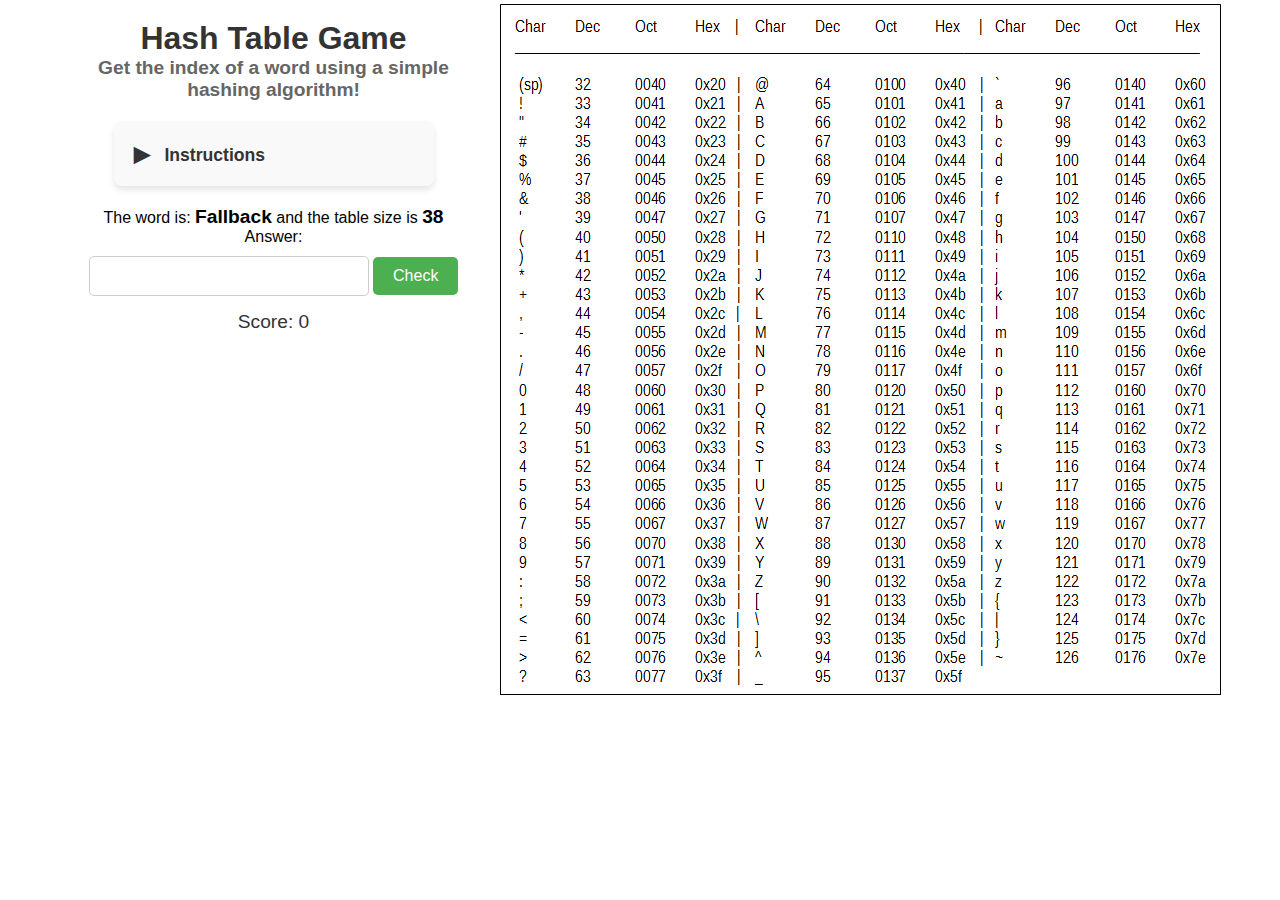
<file: index.html>
<!DOCTYPE html>
<html lang="en">

<head>
    <meta charset="UTF-8">
    <meta name="viewport" content="width=device-width, initial-scale=1.0">
    <meta http-equiv="X-UA-Compatible" content="ie=edge">
    <link rel="stylesheet" href="main.css">
    <link rel="icon" href="img/Logo.png">
    <title>Hash Table Game</title>
</head>

<body>
    <div class="game">
        <h1>Hash Table Game</h1>
        <h2>Get the index of a word using a simple hashing algorithm!</h2>

        <details class="instructions">
            <summary><span class="arrow">▶</span> Instructions</summary>
            <ul>
                <li>Each round, you’re given a word and a table size.</li>
                <li>To calculate the hash index of the word, use this formula:</li>
            </ul>
            <p class="formula">
                <code>Hash Index = (Sum of ASCII values of each character in the word) % Table Size</code></p>
            <ul>
                <li>Look up the ASCII values of each character in the word using the ASCII table.</li>
                <li>Add up all the ASCII values.</li>
                <li>Take the sum and divide it by the table size; the remainder is the hash index.</li>
                <li>Enter your calculated answer and press "Check" to see if you’re correct!</li>
            </ul>
        </details>

        <div class="info">
            <p>The word is: <span id="vards"></span> and the table size is <span id="tableSize"></span></p>
        </div>
        <div class="answer">
            Answer: <br>
            <input type="text" id="atbilde" autocomplete="off">
            <button id="checkButton">Check</button>
        </div>
        <p id="score">Score: </p>
        <p id="correct"></p>
    </div>

    <img src="./img/ascii_table.gif" alt="ASCII Table">

    <script src="logic.js"></script>
</body>

</html>
</file>
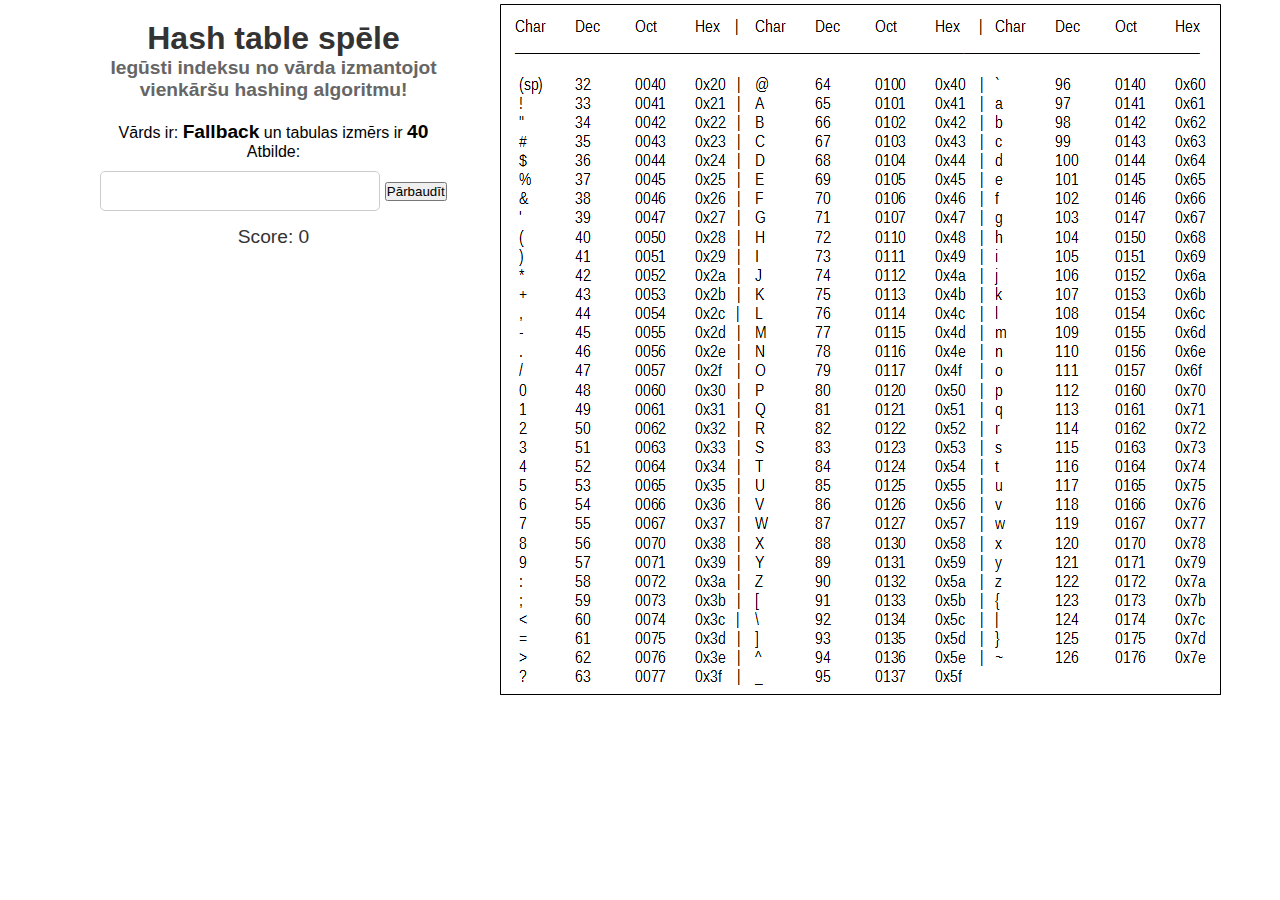
<file: main.html>
<!DOCTYPE html>
<html lang="en">

<head>
    <meta charset="UTF-8">
    <meta name="viewport" content="width=device-width, initial-scale=1.0">
    <meta http-equiv="X-UA-Compatible" content="ie=edge">
    <link rel="stylesheet" href="main.css">
    <title>Hash table spēle</title>
</head>

<body>
    <div class="game">
        <h1>Hash table spēle</h1>
        <h2>Iegūsti indeksu no vārda izmantojot vienkāršu hashing algoritmu!</h2>
        <div class="info">
            <p>Vārds ir: <span id="vards"></span> un tabulas izmērs ir <span id="tableSize"></span></p>
        </div>
        <div class="answer">
            Atbilde: <br>
            <input type="text" id="atbilde" autocomplete="off">
            <input type="button" value="Pārbaudīt" onclick="checkAnswer()">
        </div>
        <p id="score">Score: </p>
        <p id="correct"></p>
    </div>


    </div>
    <div class="asciitable">
        <img src="./img/ascii_table.gif" alt="asciitable">
    </div>

    <script src="logic.js"></script>
    <script type="text/javascript">
        doSetup()
    </script>
</body>

</html>
</file>
<file: main.css>
* {
    box-sizing: border-box;
    margin: 0;
    padding: 0;
    font-family: Arial, sans-serif;
}

body {
    display: flex;
    flex-wrap: wrap;
    justify-content: center;
}

.game {
    max-width: 400px;
    margin: 20px;
    text-align: center;
}

.game h1 {
    color: #333;
    font-size: 2em;
}

.game h2 {
    color: #666;
    font-size: 1.2em;
    margin-bottom: 20px;
}

#vards,
#tableSize {
    font-weight: bold;
    font-size: 1.2em;
}

.answer input[type="text"],
.answer button {
    font-size: 1em;
    padding: 10px;
    margin-top: 10px;
}

.answer input[type="text"] {
    width: 70%;
    border: 1px solid #ccc;
    border-radius: 5px;
    padding-left: 10px;
}

.answer button {
    padding: 10px 20px;
    background-color: #4CAF50;
    color: white;
    border: none;
    border-radius: 5px;
    cursor: pointer;
    transition: background-color 0.3s;
}

.answer button:hover {
    background-color: #45a049;
}

#score {
    font-size: 1.2em;
    color: #333;
    margin-top: 15px;
}

#correct {
    font-size: 1.5em;
    font-weight: bold;
    margin-top: 10px;
    transition: color 0.3s ease;
}

.instructions {
    width: 80%;
    max-width: 500px;
    margin: 20px auto;
    background-color: #f9f9f9;
    padding: 10px;
    border-radius: 8px;
    box-shadow: 0px 4px 6px rgba(0, 0, 0, 0.1);
    text-align: left;
}

.instructions summary .arrow {
    transition: transform 0.3s ease;
    margin-right: 10px;
    font-size: 1.2em;
    display: inline-block;
}

.instructions[open] summary .arrow {
    transform: rotate(90deg);
}

.instructions summary {
    font-size: 1.1em;
    font-weight: bold;
    cursor: pointer;
    list-style: none;
    color: #333;
    padding: 10px;
}

.instructions ul {
    list-style-type: disc;
    padding-left: 20px;
    margin-top: 10px;
}

.instructions ul li {
    margin: 8px 0;
    font-size: 0.95em;
    color: #555;
}

.formula code {
    display: block;
    background-color: #eee;
    padding: 8px;
    font-family: monospace;
    font-size: 0.95em;
    border-radius: 5px;
    margin-top: 10px;
    color: #333;
    text-align: center;
}
</file>
